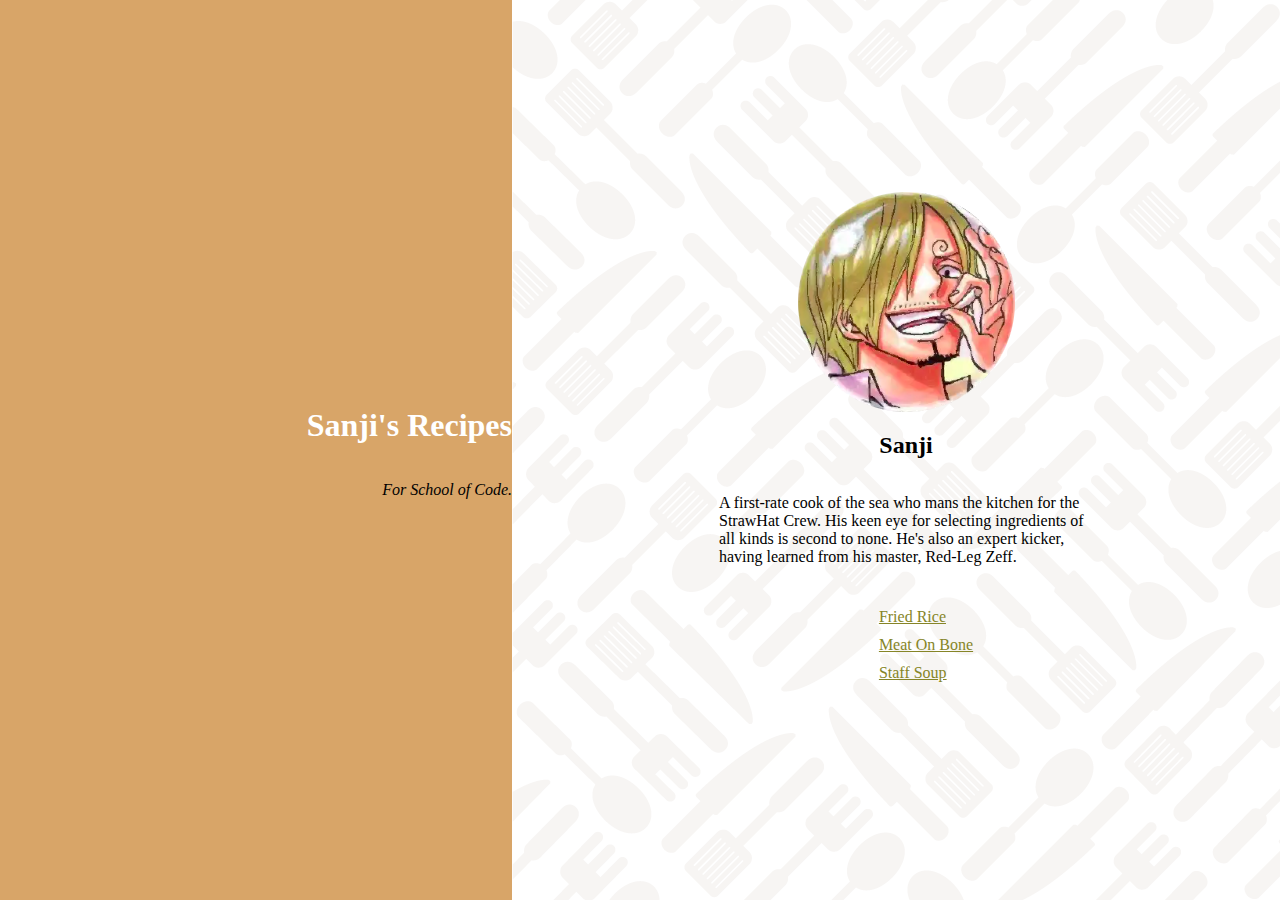
<file: index.html>
<!DOCTYPE html>
<html lang="en">
    <head>
        <meta charset="UTF-8">
        <meta name="viewport" content="width=device-width, initial-scale=1.0">
        <link rel="stylesheet" href="./styles/style.css">
        <title>Succulent Recipes</title>
    </head>
    <body>
        <div class="main-container">
            <div class="left-container">
                <h1 style="color:rgb(255, 255, 255);">Sanji's Recipes</h1>
                <p>
                    <i>For School of Code.</i>
                </p>
            </div>
            <div class="right-container">
                <div class="chef-container">
                    <div class="chef-profile">
                        <img 
                            src="./assets/images/cook-icon.png"
                            alt="A cartoon illustration of a man smoking"
                        />
                        <h2>Sanji</h2>
                        <p class="chef-info">
                            A first-rate cook of the sea who mans the kitchen for the StrawHat Crew.
                            His keen eye for selecting ingredients of all kinds is second to none. He's also
                            an expert kicker, having learned from his master, Red-Leg Zeff.
                        </p>
                        <ul>
                            <li><a href="./pages/fried-rice.html">Fried Rice</a></li>
                            <li><a href="./pages/meat-on-bone.html">Meat On Bone</a></li>
                            <li><a href="./pages/staff-soup.html">Staff Soup</a></li>
                        </ul>
                    </div>
                </div>
            </div>
        </div>
    </body>
</html>
</file>
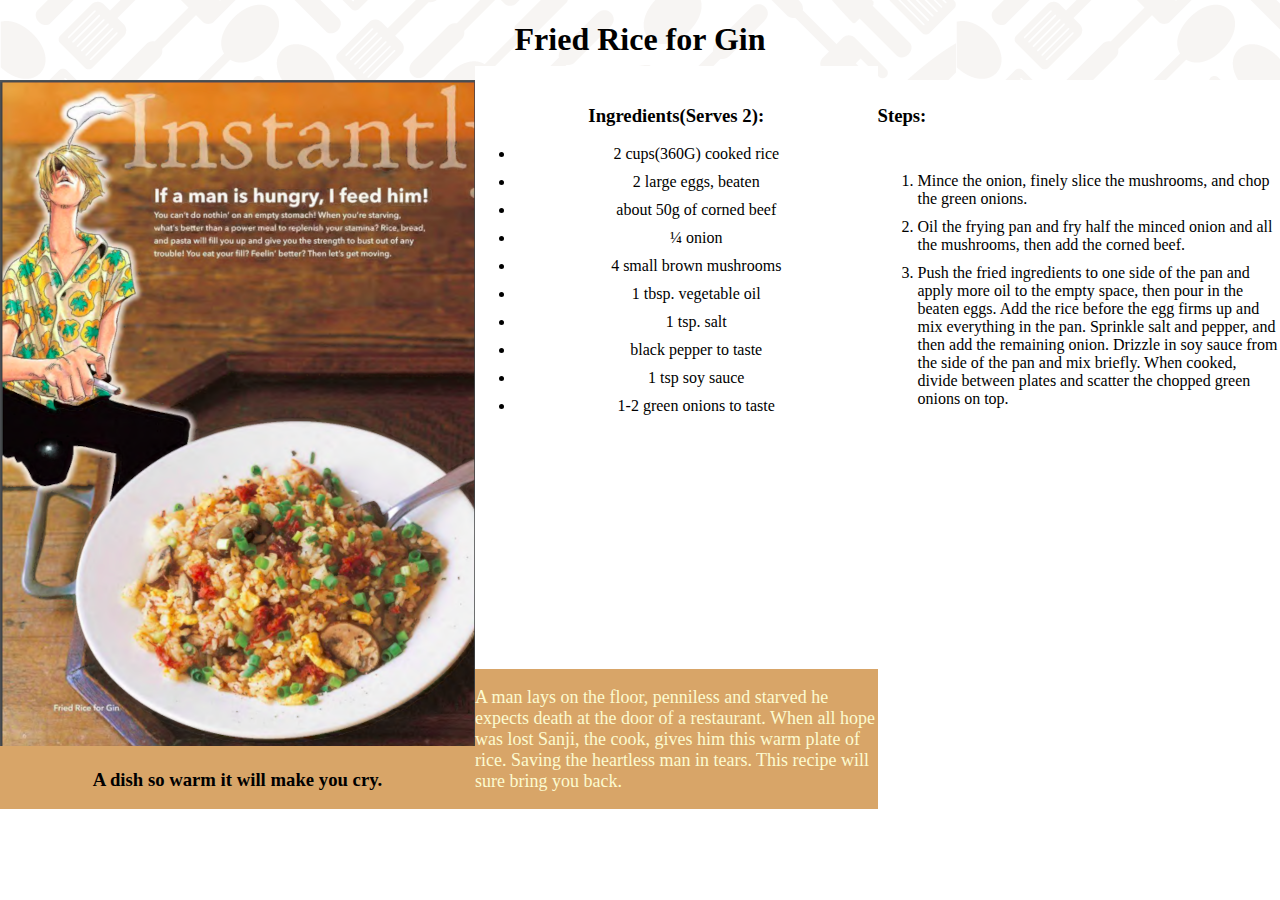
<file: pages/fried-rice.html>
<!DOCTYPE html>
<html lang="en">
    <head>
        <meta charset="UTF-8">
        <meta name="viewport" content="width=device-width, initial-scale=1.0">
        <link rel="stylesheet" href="../styles/page-style.css">
        <title>Fried Rice</title>
    </head>
    <body>
    <div class="header">
        <h1>Fried Rice for Gin</h1>
    </div>   
    <div class="pg-main-container">         
        <div class="image-container">
            <img 
                src="../assets/images/gin-rice.png"
                alt="Plate of fried rice with a drink, there's also a quote from a cartoon character."
            >
            <h3>A dish so warm it will make you cry.</h3>
        </div>
        <div class="central-container">  
            <div class="dish-ingredients">
                <h3>Ingredients(Serves 2):</h3>
                <ul>
                    <li>2 cups(360G) cooked rice</li>
                    <li>2 large eggs, beaten</li>
                    <li>about 50g of corned beef</li>
                    <li>¼ onion</li>
                    <li>4 small brown mushrooms</li>
                    <li>1 tbsp. vegetable oil</li>
                    <li>1 tsp. salt</li>
                    <li>black pepper to taste</li>
                    <li>1 tsp soy sauce</li>
                    <li>1-2 green onions to taste</li>
                </ul>
            </div>
            <div class="dish-info">
                <p>A man lays on the floor, penniless and starved he expects death at the door of a restaurant.
                When all hope was lost Sanji, the cook, gives him this warm plate of rice. Saving the heartless man
                in tears.

                This recipe will sure bring you back.
                </p>
            </div>    
        </div>
        <div class="dish-steps">
            <h3>Steps:</h3>
            <ol>
                <li>
                    Mince the onion, finely slice the mushrooms, and chop the green onions.
                </li>
                <li>
                    Oil the frying pan and fry half the minced onion and all the mushrooms,
                    then add the corned beef.
                </li>
                <li>
                    Push the fried ingredients to one side of the pan and apply more oil to the empty space,
                    then pour in the beaten eggs. Add the rice before the egg firms up and mix
                    everything in the pan. Sprinkle salt and pepper, and then add the remaining onion.
                    Drizzle in soy sauce from the side of the pan and mix briefly.
                    When cooked, divide between plates and scatter the chopped green onions on top.
                </li>
            </ol>
        </div>    
    </div>    
    </body>
</html>
</file>
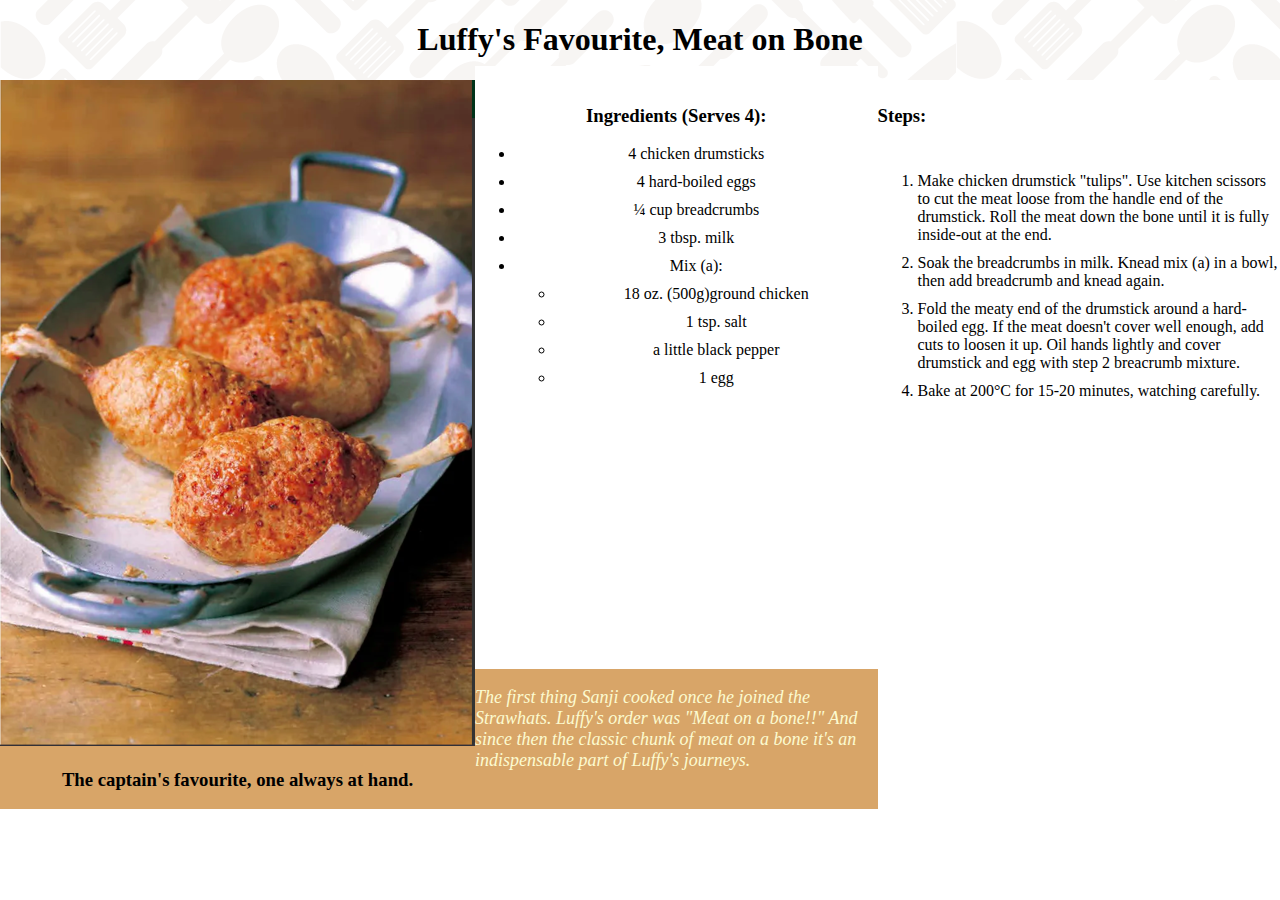
<file: pages/meat-on-bone.html>
<!DOCTYPE html>
<html lang="en">
    <head>
        <meta charset="UTF-8">
        <meta name="viewport" content="width=device-width, initial-scale=1.0">
        <link rel="stylesheet" href="../styles/page-style.css">

        <title>Meat on Bone</title>
    </head>
    <body>
        <div class="header">
            <h1>Luffy's Favourite, Meat on Bone</h1>
            </div>   
            <div class="pg-main-container">         
                <div class="image-container">
                    <img src="../assets/images/meat-on-bone.png" 
                    alt="Meat drumsticks on a plate"
                    >
                    <h3>The captain's favourite, one always at hand.</h3>
                </div>
                <div class="central-container">  
                    <div class="dish-ingredients">
                        <h3>Ingredients (Serves 4):</h3> 
                            <ul>
                                <li>4 chicken drumsticks</li>
                                <li>4 hard-boiled eggs</li>
                                <li>¼ cup breadcrumbs</li>
                                <li>3 tbsp. milk</li>
                                    <li>Mix (a):
                                        <ul>
                                        <li>18 oz. (500g)ground chicken</li>
                                        <li>1 tsp. salt</li>
                                        <li>a little black pepper</li>
                                        <li>1 egg</li>
                                    </ul>
                                </li>
                            </ul>
                    </div>
                    <div class="dish-info">
                        <p>
                            <i>
                            The first thing Sanji cooked once he joined the Strawhats. Luffy's order was "Meat on a bone!!"
                            And since then the classic chunk of meat on a bone it's an indispensable part of Luffy's journeys.
                            </i>
                        </p>
                    </div>    
                </div>
                <div class="dish-steps">
                    <h3>Steps:</h3>
                    <ol>
                        <li>Make chicken drumstick "tulips". Use kitchen scissors to cut
                            the meat loose from the handle end of the drumstick. Roll the 
                            meat down the bone until it is fully inside-out at the end.
                        </li>
                        <li>Soak the breadcrumbs in milk. Knead mix (a) in a bowl, then add breadcrumb
                            and knead again.
                        </li>
                        <li>Fold the meaty end of the drumstick around a hard-boiled egg. 
                            If the meat doesn't cover well enough, add cuts to loosen it up.
                            Oil hands lightly and cover drumstick and egg with step 2 breacrumb mixture.
                        </li>
                        <li>Bake at 200°C for 15-20 minutes, watching carefully.</li>
                    </ol>
                </div>    
            </div>    
    </body>
</html>
</file>
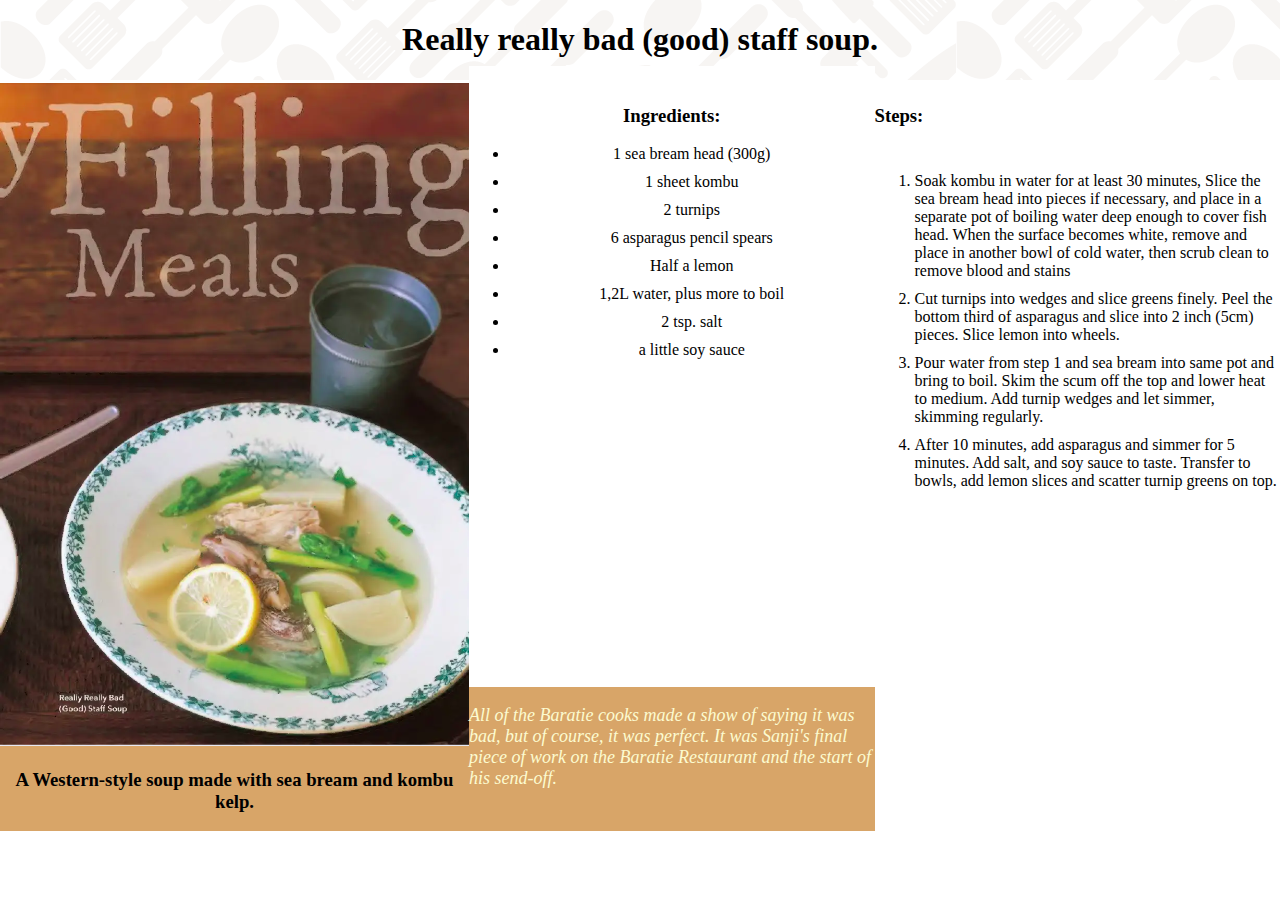
<file: pages/staff-soup.html>
<!DOCTYPE html>
<html lang="en">
    <head>
        <meta charset="UTF-8">
        <meta name="viewport" content="width=device-width, initial-scale=1.0">
        <link rel="stylesheet" href="../styles/page-style.css">
        <title>Staff Soup</title>
    </head>
    <body>
        <div class="header">
            <h1>Really really bad (good) staff soup.</h1>
            </div>   
            <div class="pg-main-container">         
                <div class="image-container">
                    <img src="../assets/images/staff-soup.png" 
                    alt="A bowl of hot soup."
                    >
                    <h3>A Western-style soup made with sea bream and kombu kelp.</h3>
                </div>
                <div class="central-container">  
                    <div class="dish-ingredients">
                        <h3>Ingredients:</h3>
                        <ul>
                            <li>1 sea bream head (300g)</li>
                            <li>1 sheet kombu</li>
                            <li>2 turnips</li>
                            <li>6 asparagus pencil spears</li>
                            <li>Half a lemon</li>
                            <li>1,2L water, plus more to boil</li>
                            <li>2 tsp. salt</li>
                            <li>a little soy sauce</li>
                        </ul>
                    </div>
                    <div class="dish-info">
                        <p>
                            <i>
                                All of the Baratie cooks made a show of saying it was bad, but of course, it was perfect.
                                It was Sanji's final piece of work on the Baratie Restaurant and the start of his send-off.
                            </i>
                        </p>
                    </div>    
                </div>
                <div class="dish-steps">
                    <h3>Steps:</h3>
                    <ol>
                        <li>Soak kombu in water for at least 30 minutes, Slice the sea bream head into pieces if necessary,
                            and place in a separate pot of boiling water deep enough to cover fish head.
                            When the surface becomes white, remove and place in another bowl of cold water, then scrub clean
                            to remove blood and stains
                        </li>
                        <li>Cut turnips into wedges and slice greens finely. Peel the bottom third of asparagus and slice into
                            2 inch (5cm) pieces. Slice lemon into wheels.
                        </li>
                        <li>Pour water from step 1 and sea bream into same pot and bring to boil. Skim the scum off the top and 
                            lower heat to medium. Add turnip wedges and let simmer, skimming regularly.
                        </li>
                        <li>After 10 minutes, add asparagus and simmer for 5 minutes. Add salt, and soy sauce to taste.
                            Transfer to bowls, add lemon slices and scatter turnip greens on top.
                        </li>
                    </ol>
                </div>    
            </div>    
    </body>
</html>
</file>
<file: styles/style.css>
html,body { 
    height: 100%; margin: 0px; padding: 0px; 
}

.main-container {
    display: flex;
    width: 100%;
    height: 100%;
    
    .left-container {
        background-color: rgb(216, 165, 104);
        display: flex;
        width: 40%;
        height: 100%;
        flex-direction: column;
        justify-content: center;
        align-items: flex-end;
    }
  
    .right-container {
        background-image: url("../assets/images/bg-image.png");
        display: flex;
        width: 60%;
        height: 100%;
        flex-direction: column;
        justify-content: center;
        align-items: flex-start;
    }
  
    .chef-profile {
        display: flex;
        margin-left: 20px;
        flex-direction: column;
        align-items: center;
    }
  
    .chef-info{ 
        width: 50%;
    
    }

    ul {
        list-style: none;
    }
  
    a:link, a:visited {
        color: rgb(134, 133, 39);
    }
    
    a:hover {
        color: rgb(173, 71, 40);
    }
  
    li {
        margin: 10px 0;
    }
}
</file>
<file: styles/page-style.css>
html,body { 
    height: 100%; width: 100%; margin: 0px; padding: 0px; 
}

li {
    margin: 10px 0;
  }

.header{
    background-image: url(../assets/images/bg-image.png);
    align-content: center;
    display: flex;
    justify-content: center;
}

.pg-main-container{
    flex: 1;
    display:flex;
justify-content:space-between;
}

.image-container{
flex:1;
background-color: rgb(216, 165, 104);
height: 100%;
text-align: center;
}

.central-container{
    background-color: rgb(216, 165, 104);
    flex:1;
}

.dish-ingredients{
    background-color: white;
    height: 80%;
    padding-top: 5%;
    margin-top: -3.5%;
    text-align: center;
}

.dish-steps{
    padding-top: 0.5%;
    flex:1;
    display: flex;
    flex-direction: column;
}

.dish-info{
    font-size: 18px;
  color: rgb(252, 251, 208);
}
</file>
